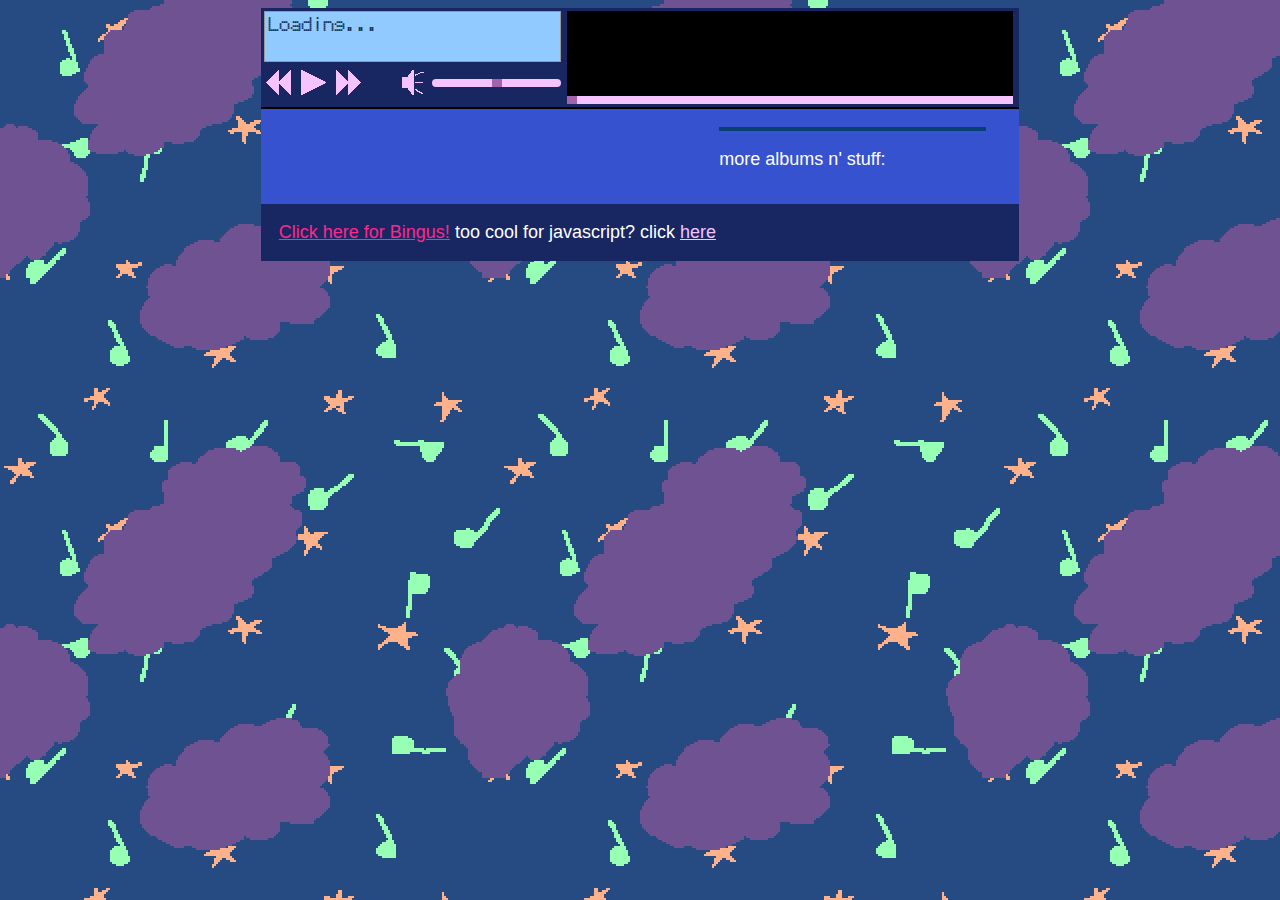
<file: index.html>
<html>

<head>
  <title>music player</title>
  <meta name="viewport" content="width=device-width, initial-scale=1.0">
  <link rel="stylesheet" href="music.css">
  <link rel="icon" type="image/png" sizes="32x32" href="assets/favicon.png">
</head>

<body>


  <div id="albumIndexModal">
    <div id="modalBox">
      <div id="modalClose">&times;</div>
        <div id="modalContentHolder">
          <p class="normalAltText">here's all of the albums:</p>
          <div id="allAlbumsInQuestion">
          </div>

        </div>
    </div>
  </div>


  <div id="contentBox">


    <div id="panelBox">
        <div id="controlBox">
          <div id="nowPlaying">
            <div id="lcdPanel">
              <p id="nowPlayingTitle">Loading... </p>
              <p id="durationTimer">&nbsp</p>
            </div>
          </div>

          <div id="controlPanel">
            <div id="playbackControls">  
              <img class="controlButton" src="assets/skipback.png" onclick="playerSeekLast()">
              <img class="controlButton" src="assets/play.png" id="playPauseButton" onclick="playerPlayPause()">
              <img class="controlButton" src="assets/skipforward.png" onclick="playerSeekNext()">
            </div>

            <div id="volumeControls">
              <img class="controlButton" id="volumeButton" src="assets/volume.png" onclick="playerMuteVolume()">
              <div class="slidecontainer" id="volumecontainer">
                <input type="range" min="0" max="1000" value="500" class="slider" id="volumeSlider">
              </div>
            </div>
          </div>

        </div>

        <div id="visualizerBox">
          <canvas id="visualizer"></canvas>
          <div class="slidecontainer">
            <input type="range" min="0" max="1000" value="0" class="slider" id="durationSlider">
          </div>
        </div>
    </div>


    <div id="finderBox">
      <div id="indexBox">
        
        <div id="albumTitleBox">
          <div id="albumTitle" class="titleText"></div>
          <div id="albumSubTitle" class="subtitletext">
            <span id="albumReleaseDate"></span>
            <span id="albumTotalLength"></span>
          </div>
          
          <!---
            <div id="albumReleaseDate" class="subtitletext">09.28.09</div>
            <div id="albumTotalLength" class="subtitletext">57 min</div>
          --->
        </div>

        <div id="playlistIndexBox">

          <table id="playlistTable">

            <tr>
              <td class="trackNumber"></td>
              <td class="titleLength">
                <span class="songTitle"></span>
                <span class="songLength"></span>
              </td>
              <td class="downloadButton"><img src="assets/download.png"></td>
            </tr>

          </table>

        </div>

        <div id="releaseDateBox" class="normalText"></div>

        <div id="descriptionBox" class="normalText"> </div>

        <div id="lyricsBox" class="normalText"></div>

      </div>

      <div id="albumBox">
        <!--<div id="currentAlbumCover"><img id="currentAlbumCoverIMG"></div>-->
        <div id="moreAlbumsBox">
          <p class="normalText">more albums n' stuff:</p>
          <div id="albumsInQuestion"></div>
        </div>
        <div><p><a id="moreAlbumsButton">view all of em'</a></p></div>

      </div>

    </div>


    <div id="footerBox">
      <p id="footerpara"><a id="bingusLink" href="/bingus/index.html">Click here for Bingus!</a> too cool for javascript? click <a id="nojavascript" href="music.php">here</a></p>
    </div>
  </div>


  <script src="https://code.jquery.com/jquery-3.6.0.js"></script>
  
  <script src="date.format.js"></script>
  <script src="./howler.js"></script>
  <script src="./frontend.js"></script>
  <script src="./player.js"></script>
  <script src="./visualizer.js"></script>
  
</body>
</html>
</file>
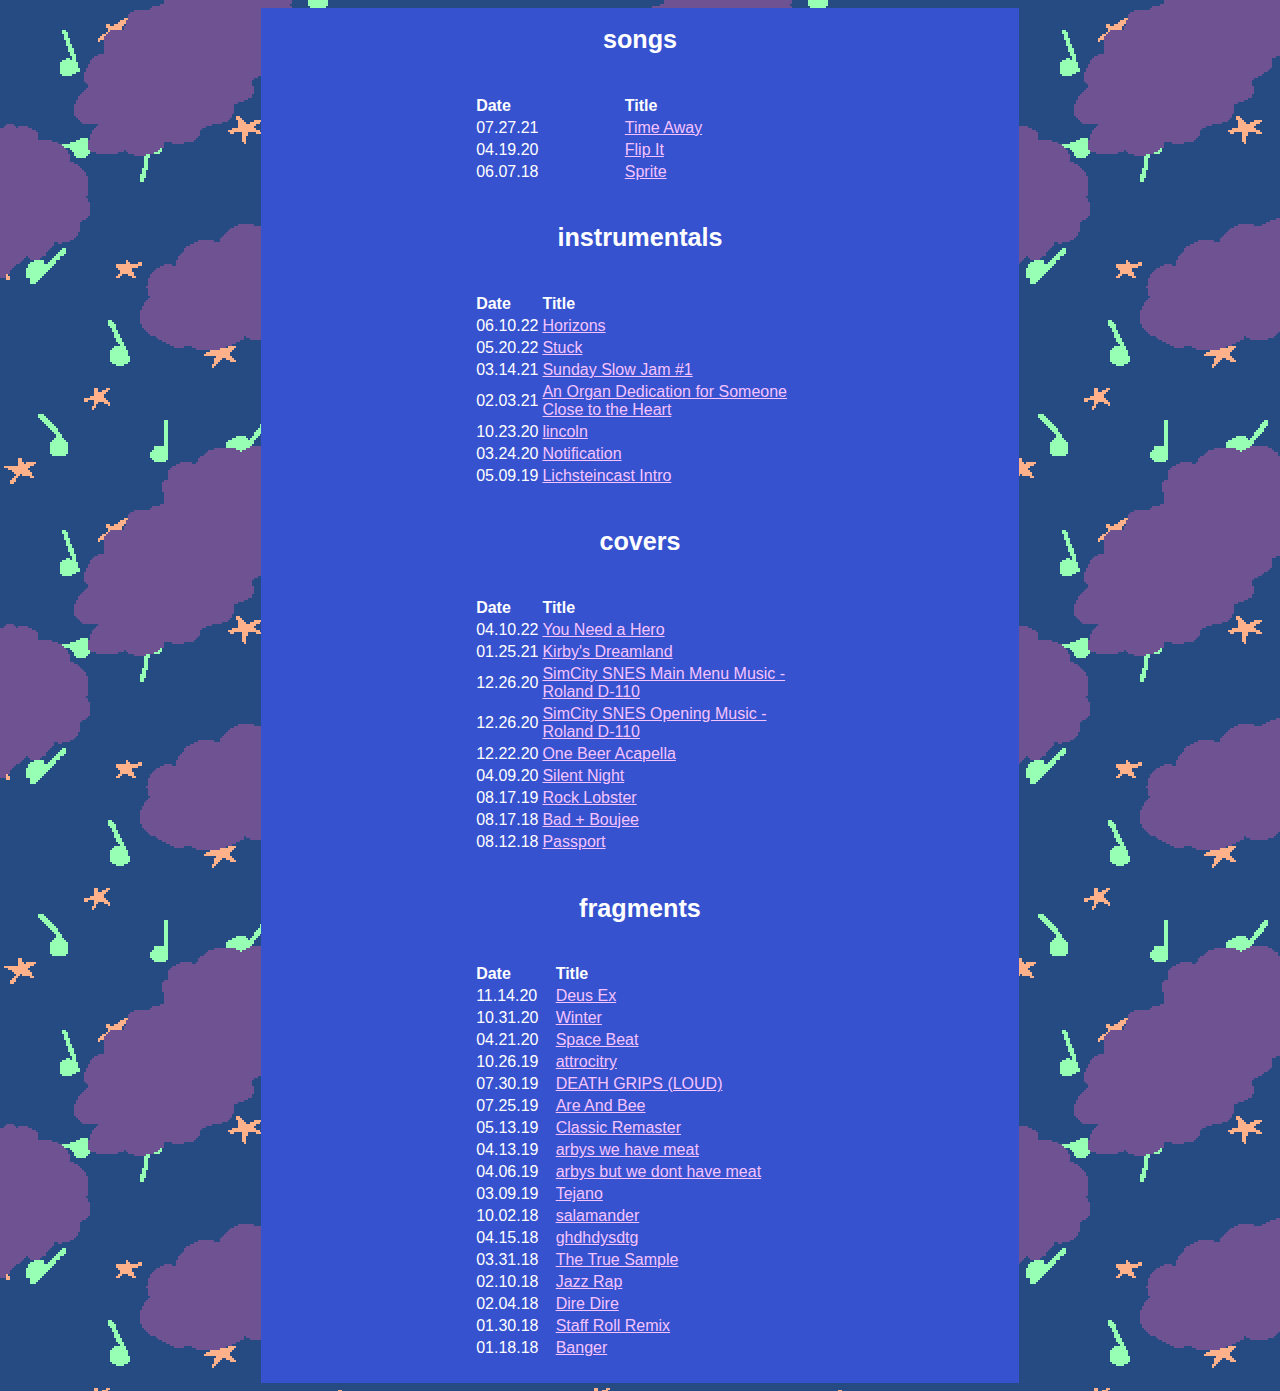
<file: musictest.html>
<html>

  <title>music!!!!!!</title>
  
  <meta name="viewport" content="width=device-width, initial-scale=1.0">
  <link rel="stylesheet" href="music.css">
  <link rel="icon" type="image/png" sizes="32x32" href="favicon.png">
  
  <div class="nojscontentbox">
  
  <h1>songs</h1>
  
  <table>
    <thead>
    <tr>
        <th class="table-header-date">Date</th>
        <th class="table-header-title">Title</th>
    </tr>
    </thead>
  
    <tbody>
  
    <tr><td class="col-left">07.27.21</td> <td class="col-right"><a href="/archive/content/musicfiles/time.mp3">Time Away</a></td></tr><tr><td class="col-left">04.19.20</td> <td class="col-right"><a href="/archive/content/musicfiles/flipit.mp3">Flip It</a></td></tr><tr><td class="col-left">06.07.18</td> <td class="col-right"><a href="/archive/content/musicfiles/sprite.mp3">Sprite</a></td></tr>
  
  
    </tbody>
  </table>
  
  <h1>instrumentals</h1>
  
  <table>
    <thead>
    <tr>
        <th class="table-header-date">Date</th>
        <th class="table-header-title">Title</th>
    </tr>
    </thead>
  
    <tbody>
  
    <tr><td class="col-left">06.10.22</td> <td class="col-right"><a href="/archive/content/musicfiles/horizons.mp3">Horizons</a></td></tr><tr><td class="col-left">05.20.22</td> <td class="col-right"><a href="/archive/content/musicfiles/stuck.mp3">Stuck</a></td></tr><tr><td class="col-left">03.14.21</td> <td class="col-right"><a href="/archive/content/musicfiles/sundayslowjam1.mp3">Sunday Slow Jam #1</a></td></tr><tr><td class="col-left">02.03.21</td> <td class="col-right"><a href="/archive/content/musicfiles/dedication.mp3">An Organ Dedication for Someone Close to the Heart</a></td></tr><tr><td class="col-left">10.23.20</td> <td class="col-right"><a href="/archive/content/musicfiles/lincoln.mp3">lincoln</a></td></tr><tr><td class="col-left">03.24.20</td> <td class="col-right"><a href="/archive/content/musicfiles/notification.mp3">Notification</a></td></tr><tr><td class="col-left">05.09.19</td> <td class="col-right"><a href="/archive/content/musicfiles/lichston.mp3">Lichsteincast Intro</a></td></tr>
  
  
    </tbody>
  </table>
  
  <h1>covers</h1>
  
  <table>
  <thead>
  <tr>
  <th class="table-header-date">Date</th>
  <th class="table-header-title">Title</th>
  </tr>
  </thead>
  
  <tbody>
  
  <tr><td class="col-left">04.10.22</td> <td class="col-right"><a href="/archive/content/musicfiles/youneedahero.mp3">You Need a Hero</a></td></tr><tr><td class="col-left">01.25.21</td> <td class="col-right"><a href="/archive/content/musicfiles/dreamland.mp3">Kirby's Dreamland</a></td></tr><tr><td class="col-left">12.26.20</td> <td class="col-right"><a href="/archive/content/musicfiles/simcitymainmenu.mp3">SimCity SNES Main Menu Music - Roland D-110</a></td></tr><tr><td class="col-left">12.26.20</td> <td class="col-right"><a href="/archive/content/musicfiles/simcityopening.mp3">SimCity SNES Opening Music - Roland D-110</a></td></tr><tr><td class="col-left">12.22.20</td> <td class="col-right"><a href="/archive/content/musicfiles/onebeer.mp3">One Beer Acapella</a></td></tr><tr><td class="col-left">04.09.20</td> <td class="col-right"><a href="/archive/content/musicfiles/silentnight.mp3">Silent Night</a></td></tr><tr><td class="col-left">08.17.19</td> <td class="col-right"><a href="/archive/content/musicfiles/rocklobster.mp3">Rock Lobster</a></td></tr><tr><td class="col-left">08.17.18</td> <td class="col-right"><a href="/archive/content/musicfiles/badplusboujee.mp3">Bad + Boujee</a></td></tr><tr><td class="col-left">08.12.18</td> <td class="col-right"><a href="/archive/content/musicfiles/pass.mp3">Passport</a></td></tr>
  
  
  </tbody>
  </table>
  
  <h1>fragments</h1>
  
  <table>
      <thead>
      <tr>
          <th class="table-header-date">Date</th>
          <th class="table-header-title">Title</th>
      </tr>
      </thead>
  
      <tbody>
  
      <tr><td class="col-left">11.14.20</td> <td class="col-right"><a href="/archive/content/musicfiles/deusex.mp3">Deus Ex</a></td></tr><tr><td class="col-left">10.31.20</td> <td class="col-right"><a href="/archive/content/musicfiles/winter.mp3">Winter</a></td></tr><tr><td class="col-left">04.21.20</td> <td class="col-right"><a href="/archive/content/musicfiles/spacebeat.mp3">Space Beat</a></td></tr><tr><td class="col-left">10.26.19</td> <td class="col-right"><a href="/archive/content/musicfiles/attrocitry.mp3">attrocitry</a></td></tr><tr><td class="col-left">07.30.19</td> <td class="col-right"><a href="/archive/content/musicfiles/deathgrips.mp3">DEATH GRIPS (LOUD)</a></td></tr><tr><td class="col-left">07.25.19</td> <td class="col-right"><a href="/archive/content/musicfiles/tessstt!.mp3">Are And Bee</a></td></tr><tr><td class="col-left">05.13.19</td> <td class="col-right"><a href="/archive/content/musicfiles/classic.mp3">Classic Remaster</a></td></tr><tr><td class="col-left">04.13.19</td> <td class="col-right"><a href="/archive/content/musicfiles/effesshear.mp3">arbys we have meat</a></td></tr><tr><td class="col-left">04.06.19</td> <td class="col-right"><a href="/archive/content/musicfiles/woah.mp3">arbys but we dont have meat</a></td></tr><tr><td class="col-left">03.09.19</td> <td class="col-right"><a href="/archive/content/musicfiles/tajano.mp3">Tejano</a></td></tr><tr><td class="col-left">10.02.18</td> <td class="col-right"><a href="/archive/content/musicfiles/salamander.mp3">salamander</a></td></tr><tr><td class="col-left">04.15.18</td> <td class="col-right"><a href="/archive/content/musicfiles/ghdhdysdt.mp3">ghdhdysdtg</a></td></tr><tr><td class="col-left">03.31.18</td> <td class="col-right"><a href="/archive/content/musicfiles/thetruesample.mp3">The True Sample</a></td></tr><tr><td class="col-left">02.10.18</td> <td class="col-right"><a href="/archive/content/musicfiles/gta.mp3">Jazz Rap</a></td></tr><tr><td class="col-left">02.04.18</td> <td class="col-right"><a href="/archive/content/musicfiles/diredirept1.mp3">Dire Dire</a></td></tr><tr><td class="col-left">01.30.18</td> <td class="col-right"><a href="/archive/content/musicfiles/staffroll.mp3">Staff Roll Remix</a></td></tr><tr><td class="col-left">01.18.18</td> <td class="col-right"><a href="/archive/content/musicfiles/banger.mp3">Banger</a></td></tr>
  
  
      </tbody>
  </table>
  
  
  
  
  </div>
  
  </html>
</file>
<file: music.css>
@font-face {
  font-family: 'Assisstant';
  src: url('/css/foAssistant-VariableFont_wght.tff') format('truetype');
}

#allAlbumsInQuestion {
  overflow-y:auto
}

@font-face {
font-family: 'open24';
src: url('assets/open24.ttf') format('truetype');
}

h1, h2, h3, h4, p, li, th, td, .titleText, .subtitleText, .normalText {
font-family: 'Assistant', Fallback, sans-serif;
color: white;
}

body {
background-color: rgb(18, 26, 63);
background-image: url('assets/musicjazz.gif');
}

.controlButton:hover {
filter: brightness(115%);
}

#contentBox {
display: flex;
flex-direction: column;
align-items: center;

/*background-color: rgba(100, 100, 100, .5);*/
/*border-style: solid;
border-color: black;*/
background-color: rgb(54, 82, 207);

width: 60%;
margin: 0 auto;
}

#panelBox {
display: flex;
flex-direction: row;
width: 100%;

height: 11vh;

border-bottom: 2px solid;

background-color: #182661;
}

#controlBox {
width: 40%;
}

#nowPlaying {
padding: 0;
margin: 0px;
}

#nowPlaying p {
font-family: open24, Fallback, sans-serif;
font-size: 20px;
padding: 0;
margin-top: 3px;
margin-bottom: 3px;

}

#lcdPanel{
background-color: #91caff;
border: 1px rgb(153, 153, 153) solid;
margin: 3px;
}

#lcdPanel p {
color:#15345c;
white-space: pre;
margin-left: 3px;
margin-right: 3px;
}

#controlPanel {
display: flex;
flex-direction: row;
justify-content: space-between;
}

#playbackControls {
display: flex;
flex-direction: row;
justify-content: left;
}

#volumeControls {
display: flex;
flex-direction: row;
justify-content: right;
}

#controlPanel img {
cursor: pointer;
}

#visualizerBox {
justify-content: center;
width: 60%;
}

#visualizer {
background-color: black;
margin-left: 1%;
margin-right: 1%;
width: 98%;
height: 90%;
margin: 3px;
margin-bottom: 0px;
}

#durationSlider {
height: 5%;
width: 98%;
}

#visualizerBox {
margin-bottom: 3px;
}

#volumecontainer {
display:flex;
}

input[type="range"] {
-webkit-appearance: none;
appearance: none;
background: transparent;
cursor: pointer;
width: 15rem;
}

#durationSlider {
margin: 3px;
margin-top: 0;
}

#volumeSlider {
margin: auto;
margin-right: 3px;
width: 100%;
}

#volumeSlider::-webkit-slider-runnable-track{
border-radius: 10px;
}

input[type="range"]::-webkit-slider-runnable-track {
background: #F5C3FF;
height: 0.5rem;
}

input[type="range"]::-webkit-slider-thumb {
-webkit-appearance: none; /* Override default look */
appearance: none;
/*margin-top: -12px; /* Centers thumb on the track */
background-color: #a063ac;
height: 100%;
width: 10px;    
}

input[type="range"]::-webkit-slider-thumb:hover {
filter: brightness(115%);
}

input[type="range"]::-moz-range-track {
background: #F5C3FF;
height: 0.5rem;
}

input[type="range"]::-moz-range-thumb {
border: none; /*Removes extra border that FF applies*/
border-radius: 0; /*Removes default border-radius that FF applies*/
background-color: #F5C3FF;
height: 2rem;
width: 1rem;
}


#finderBox {
margin-top: 2vh;
width: 100%;
display: flex;
}


#indexBox {
/*background-color: purple;*/
width: 55%;
margin-left: 2vh;
}

#albumBox {
/*background-color: purple;*/
width: 45%;
}

#albumTitleBox {
width: 100%;
display: flex;
flex-direction: column;
/*background-color: purple;*/
}

#albumSubTitle {
width: 100%;
}

#albumReleaseDate {
margin-right: 1em;
}

.songBox {
display:flex;
flex-direction: row;
}

#playlistTable {
margin-top: 2%;
border-collapse: collapse;
}

#playlistTable tr:hover td {
background-color: rgb(110, 128, 207);
}

#playlistTable tr:hover td img {
opacity: 1;
}

.downloadButton {
padding-left: 2%;
width: 50px;
}

.downloadButton img {
cursor: pointer;
opacity: 0;
}

.songTitle, .songLength {
font-size: 18px;
}

.songTitle, #nojavascript, a {
color: rgb(245, 195, 255);
}

.songTitle:hover, #nojavascript:hover, a:hover {
color: rgb(249, 218, 255);
}

#bingusLink {
color: #FF288C;
}

#bingusLink:hover {
color: #ff479d;
}

.songLength {
font-style: italic;
font-weight: 5;
}

.titleText {
font-size: 27px;
}

.subtitleText {
font-size: 16px;
}

.normalText {
font-size: 18px;
}

#albumBox {
display: flex;
flex-direction: column;
align-items: center;
}

#currentAlbumCover {
background-color: black;
width: 80%;
}

#moreAlbumsBox {
/*background-color: blue;*/
width: 80%;

display: flex;
flex-direction: column;
justify-content: center;
}

#moreAlbumsButton p a {
color: olive;
}

#moreAlbumsButton p a:hover {
color: green;
}

#albumsInQuestion, #allAlbumsInQuestion {
display: flex;
flex-wrap: wrap;
justify-content: space-between;
}

#albumsInQuestion img, #allAlbumsInQuestion img {
  cursor: pointer;
  
  width: 100%;
  height: auto;
  padding: 0;
  margin-bottom: 2%;
  
  
  
  border: 2px rgb(9, 64, 116) solid;
  box-sizing: border-box;
  -webkit-box-sizing: border-box;
  -moz-box-sizing: border-box; 


}

#albumsInQuestion img:hover, #allAlbumsInQuestion img:hover {
border: 2px rgb(245, 195, 255) solid;
}


#allAlbumsInQuestion p {
color: black;
}

#allAlbumsInQuestion .albumSnippet {
 display: block;
 width: 23%;
}

.albumSnippet {
width: 45%;

flex-direction: column;
text-align: center;
}

#currentAlbumCover img {
width: 100%;
height: auto;


border: 2px rgb(9, 64, 116) solid;
box-sizing: border-box;
-webkit-box-sizing: border-box;
-moz-box-sizing: border-box; 
}

.albumSnippet {
font-style: italic;
}

#footerBox {
width: 100%;
background-color: #182661;
}

#footerpara {
font-size: 18px;
margin-left: 2vh;
}


.trackNumber {
width: 25px;
text-align: center;
cursor: pointer;
}

#albumIndexModal {
display: none;
align-items: center;
position: fixed; /* Stay in place */
z-index: 1; /* Sit on top */
left: 0;
top: 0;
width: 100%; /* Full width */
height: 100%; /* Full height */
overflow: auto; /* Enable scroll if needed */
background-color: rgb(0,0,0); /* Fallback color */
background-color: rgba(0,0,0,0.4); /* Black w/ opacity */
}

#modalBox {
color: black;
background-color: rgb(255,255,225);
margin: auto;
border: 1px solid #888;
width: 50%;

}

#modalContentHolder {
 
padding: 1.5vh;
}

#modalClose {
color: #aaaaaa;
float: right;
font-size: 28px;
font-weight: bold;
padding-right: 1vh;
cursor: pointer;
}

#allAlbumsInQuestion {
 height: 60%;
 overflow-y:auto
}

.normalAltText {
font-size: 18px;
color: black;
}

.nojscontentbox {
display: flex;
flex-direction: column;
justify-content: center;
align-items: center;

/*background-color: rgba(100, 100, 100, .5);*/
/*border-style: solid;
border-color: black;*/
background-color: rgb(54, 82, 207);

width: 60%;
margin: 0 auto;
}

.nojscontentbox h1 {
text-align: center;
font-size: 2.8vh;
}

.nojscontentbox table {
width: 50%;
padding: 3%;
}

.nojscontentbox table th , .nojscontentbox table td{
text-align: left;
}





@media only screen and (max-width: 1111px) {

#contentBox {
  width: 90%;
}

.nojscontentbox {
  width: 90%;
}

#allAlbumsInQuestion .albumSnippet {
 width: 30%;
}

}

@media only screen and (max-width: 450px) {
body {
  margin: 0;
}

#contentBox{
  width: 100%;
 }

 #currentAlbumCover {
  width: 100%;
  margin-bottom: 5%;
 }

 #finderBox {
  display: flex;
  flex-direction: column;
  align-items: center;
 }

 #indexBox { 
  width: 90%;
  margin: 0;
 }

 #playlistTable {
  width: 100%;
 }

 #albumBox { 
  width: 100%;
 }

#controlBox {
  width: 100%;
}

#nowPlaying {
  width: 98%;
}

#lcdPanel {
  width: 98%
}

#controlPanel {
  width: 98%;
}

#moreAlbumsBox {
 width: 90%
}

#panelBox {
  flex-direction: column;
}

#allAlbumsInQuestion .albumSnippet {
 width: 49%;
}

#visualizerBox {
  display: none;
}

 #modalBox {
  width: 80%;
 }
}
</file>
